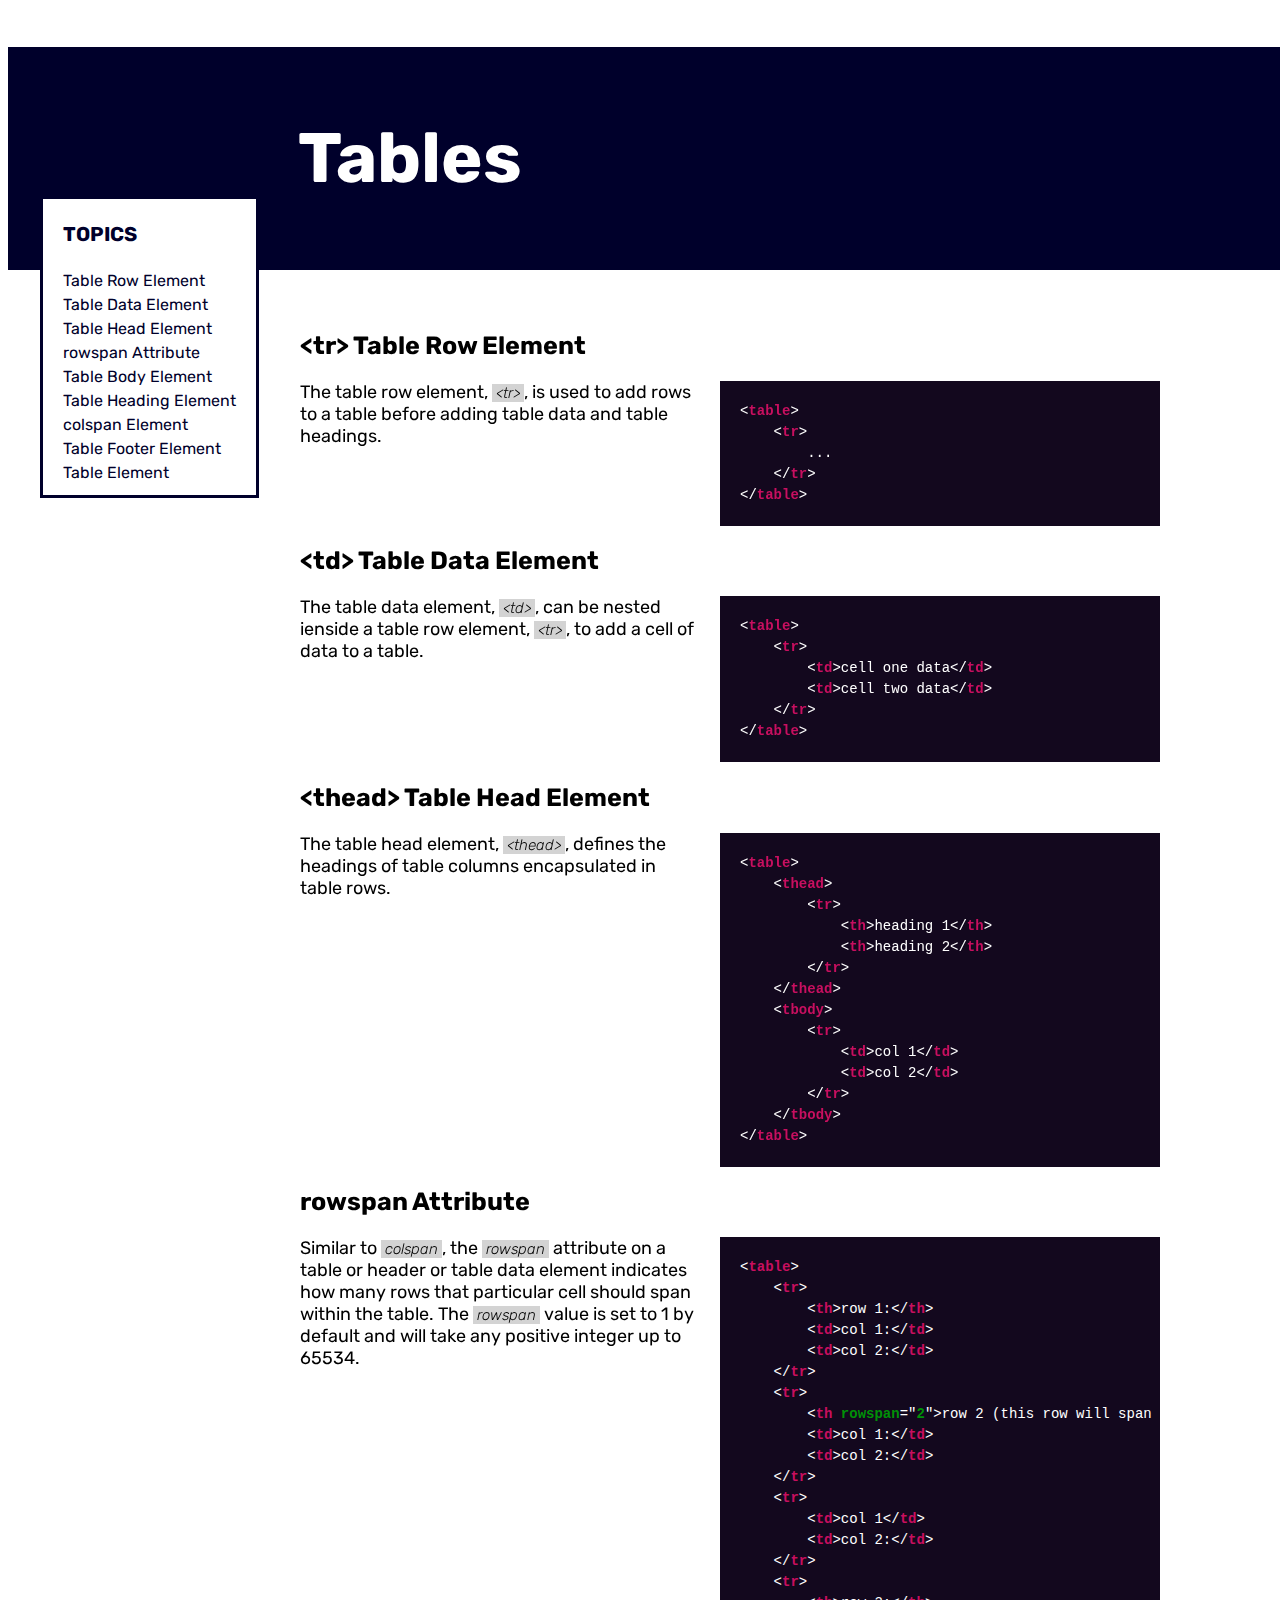
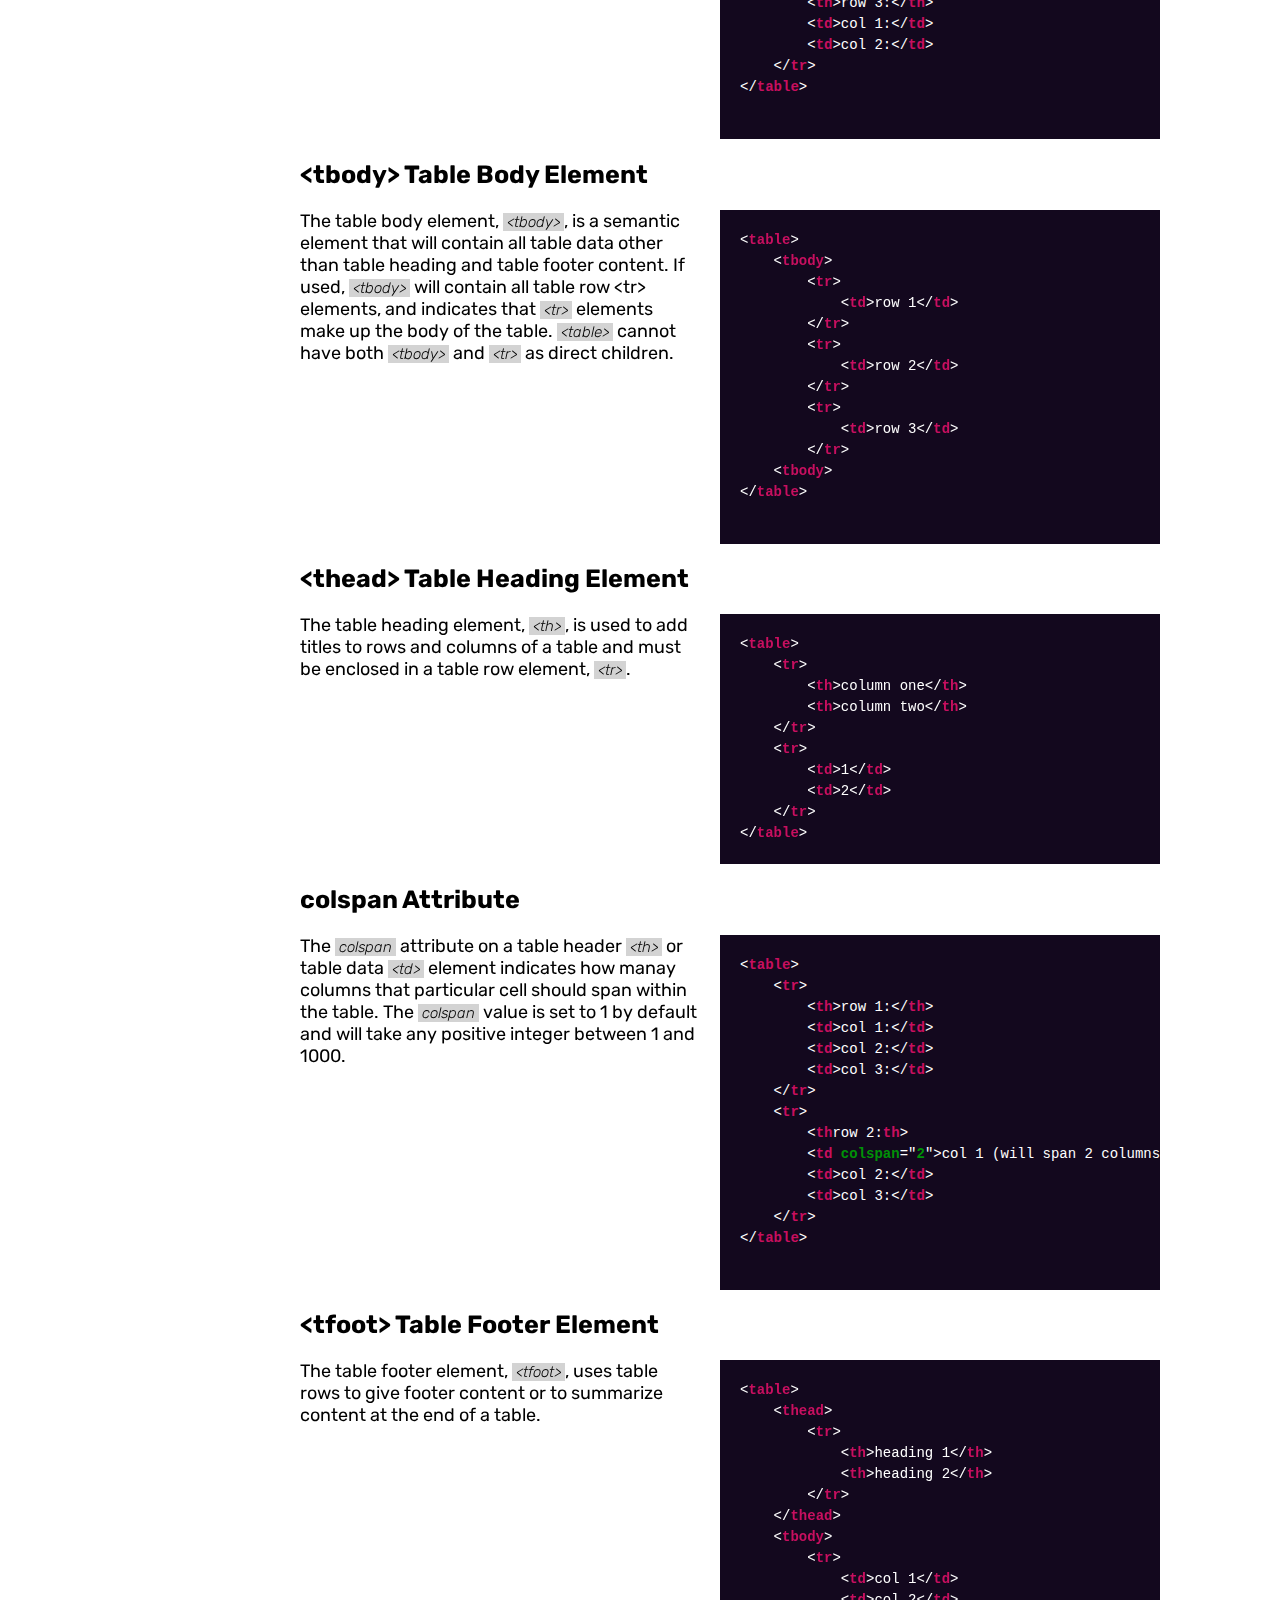
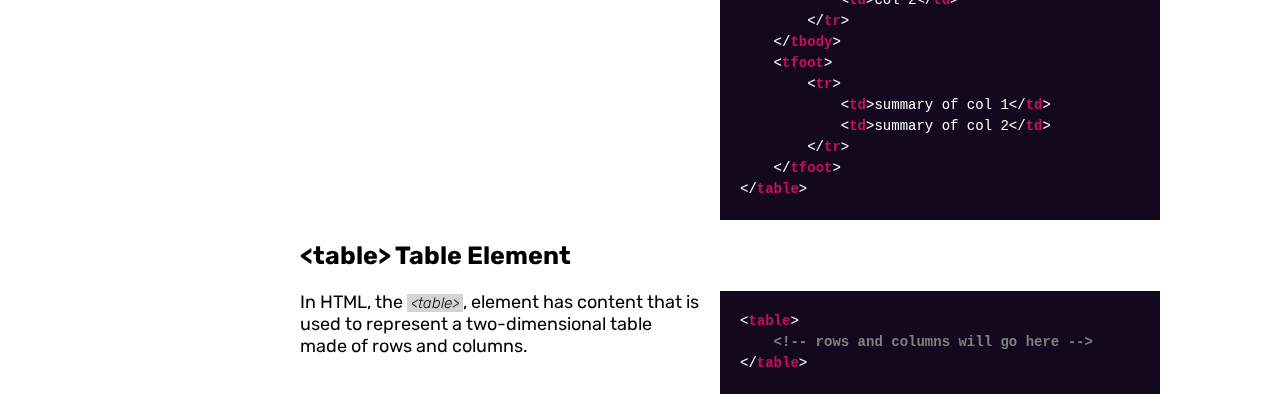
<file: 04. HTML CSS Cheatsheet/index.html>
<!DOCTYPE html>
<html lang="en">
    <head>
        <meta charset="UTF-8">
        <meta http-equiv="X-UA-Compatible" content="IE=edge">
        <meta name="viewport" content="width=device-width, initial-scale=1.0">
        <title>Tables Cheatsheet</title>
        <link href="styles.css" rel="stylesheet">
        <link href="https://fonts.googleapis.com/css2?family=Fira+Code&family=Rubik:ital,wght@0,300;0,400;0,600;1,300&display=swap" rel="stylesheet">
    </head>
    <body>
        <div class="header">
            <h1>Tables</h1>
        </div>
        <ul class="no-bullets">
            <li>
                <h3>Topics</h3>
            </li>
            <li>
                <a href="#tr">Table Row Element</a>
            </li>
            <li>
                <a href="#td">Table Data Element</a>
            </li>
            <li>
                <a href="#thead">Table Head Element</a>
            </li>
            <li>
                <a href="#rowspan">rowspan Attribute</a>
            </li>
            <li>
                <a href="#tbody">Table Body Element</a>
            </li>
            <li>
                <a href="#th">Table Heading Element</a>
            </li>
            <li>
                <a href="#colspan">colspan Element</a>
            </li>
            <li>
                <a href="#tfoot">Table Footer Element</a>
            </li>
            <li>
                <a href="#table">Table Element</a>
            </li>
        </ul>

        <div class="main-content">

            <h2 id="tr">&lt;tr&gt; Table Row Element</h2>
            <div class="parent">
                <div class="blurb">The table row element, <span class="inline-code">&lt;tr&gt;</span>, is used to add rows to a table before adding table data and table headings.</div>
                <pre>
&lt;<span class="element">table</span>&gt;
    &lt;<span class="element">tr</span>&gt;
        ...
    &lt;/<span class="element">tr</span>&gt;
&lt;/<span class="element">table</span>&gt;</pre>
            </div>

            <h2 id="td">&lt;td&gt; Table Data Element</h2>
            <div class="parent">
                <div class="blurb">The table data element, <span class="inline-code">&lt;td&gt;</span>, can be nested ienside a table row element, <span class="inline-code">&lt;tr&gt;</span>, to add a cell of data to a table.</div>
                <pre>
&lt;<span class="element">table</span>&gt;
    &lt;<span class="element">tr</span>&gt;
        &lt;<span class="element">td</span>&gt;cell one data&lt;/<span class="element">td</span>&gt;
        &lt;<span class="element">td</span>&gt;cell two data&lt;/<span class="element">td</span>&gt;
    &lt;/<span class="element">tr</span>&gt;
&lt;/<span class="element">table</span>&gt;</pre>
            </div>
            
            <h2 id="thead">&lt;thead&gt; Table Head Element</h2>
            <div class="parent">
                <div class="blurb">The table head element, <span class="inline-code">&lt;thead&gt;</span>, defines the headings of table columns encapsulated in table rows.</div>
                <pre>
&lt;<span class="element">table</span>&gt;
    &lt;<span class="element">thead</span>&gt;
        &lt;<span class="element">tr</span>&gt;
            &lt;<span class="element">th</span>&gt;heading 1&lt;/<span class="element">th</span>&gt;
            &lt;<span class="element">th</span>&gt;heading 2&lt;/<span class="element">th</span>&gt;
        &lt;/<span class="element">tr</span>&gt;
    &lt;/<span class="element">thead</span>&gt;
    &lt;<span class="element">tbody</span>&gt;
        &lt;<span class="element">tr</span>&gt;
            &lt;<span class="element">td</span>&gt;col 1&lt;/<span class="element">td</span>&gt;
            &lt;<span class="element">td</span>&gt;col 2&lt;/<span class="element">td</span>&gt;
        &lt;/<span class="element">tr</span>&gt;
    &lt;/<span class="element">tbody</span>&gt;
&lt;/<span class="element">table</span>&gt;</pre>
        </pre>
            </div>

            <h2 id="rowspan">rowspan Attribute</h2>
            <div class="parent">
                <div class="blurb">Similar to <span class="inline-code">colspan</span>, the <span class="inline-code">rowspan</span> attribute on a table or header or table data element indicates how many rows that particular cell should span within the table. The <span class="inline-code">rowspan</span> value is set to 1 by default and will take any positive integer up to 65534.</div>
                <pre>
&lt;<span class="element">table</span>&gt;
    &lt;<span class="element">tr</span>&gt;
        &lt;<span class="element">th</span>&gt;row 1:&lt;/<span class="element">th</span>&gt;
        &lt;<span class="element">td</span>&gt;col 1:&lt;/<span class="element">td</span>&gt;
        &lt;<span class="element">td</span>&gt;col 2:&lt;/<span class="element">td</span>&gt;
    &lt;/<span class="element">tr</span>&gt;
    &lt;<span class="element">tr</span>&gt;
        &lt;<span class="element">th</span> <span class="green-element">rowspan</span>="<span class="green-element">2</span>"</span>&gt;row 2 (this row will span 2 rows):&lt;/<span class="element">th</span>&gt;
        &lt;<span class="element">td</span>&gt;col 1:&lt;/<span class="element">td</span>&gt;
        &lt;<span class="element">td</span>&gt;col 2:&lt;/<span class="element">td</span>&gt;
    &lt;/<span class="element">tr</span>&gt;
    &lt;<span class="element">tr</span>&gt;
        &lt;<span class="element">td</span>&gt;col 1&lt;/<span class="element">td</span>&gt;
        &lt;<span class="element">td</span>&gt;col 2:&lt;/<span class="element">td</span>&gt;
    &lt;/<span class="element">tr</span>&gt;
    &lt;<span class="element">tr</span>&gt;
        &lt;<span class="element">th</span>&gt;row 3:&lt;/<span class="element">th</span>&gt;
        &lt;<span class="element">td</span>&gt;col 1:&lt;/<span class="element">td</span>&gt;
        &lt;<span class="element">td</span>&gt;col 2:&lt;/<span class="element">td</span>&gt;
    &lt;/<span class="element">tr</span>&gt;
&lt;/<span class="element">table</span>&gt;
                </pre>

            <h2 id="tbody">&lt;tbody&gt; Table Body Element</h2>
            <div class="parent">
                <div class="blurb">The table body element, <span class="inline-code">&lt;tbody&gt;</span>, is a semantic element that will contain all table data other than table heading and table footer content. If used, <span class="inline-code">&lt;tbody&gt;</span> will contain all table row <span class"inline-code">&lt;tr&gt;</span> elements, and indicates that <span class="inline-code">&lt;tr&gt;</span> elements make up the body of the table. <span class="inline-code">&lt;table&gt;</span> cannot have both <span class="inline-code">&lt;tbody&gt;</span> and <span class="inline-code">&lt;tr&gt;</span> as direct children.</div>
                <pre>
&lt;<span class="element">table</span>&gt;
    &lt;<span class="element">tbody</span>&gt;
        &lt;<span class="element">tr</span>&gt;
            &lt;<span class="element">td</span>&gt;row 1&lt;/<span class="element">td</span>&gt;
        &lt;/<span class="element">tr</span>&gt;
        &lt;<span class="element">tr</span>&gt;
            &lt;<span class="element">td</span>&gt;row 2&lt;/<span class="element">td</span>&gt;
        &lt;/<span class="element">tr</span>&gt;
        &lt;<span class="element">tr</span>&gt;
            &lt;<span class="element">td</span>&gt;row 3&lt;/<span class="element">td</span>&gt;
        &lt;/<span class="element">tr</span>&gt;
    &lt;<span class="element">tbody</span>&gt;
&lt;/<span class="element">table</span>&gt;
                                </pre>

            <h2 id="th">&lt;thead&gt; Table Heading Element</h2>
            <div class="parent">
                <div class="blurb">The table heading element, <span class="inline-code">&lt;th&gt;</span>, is used to add titles to rows and columns of a table and must be enclosed in a table row element, <span class="inline-code">&lt;tr&gt;</span>.</div>
                <pre>
&lt;<span class="element">table</span>&gt;
    &lt;<span class="element">tr</span>&gt;
        &lt;<span class="element">th</span>&gt;column one&lt;/<span class="element">th</span>&gt;
        &lt;<span class="element">th</span>&gt;column two&lt;/<span class="element">th</span>&gt;
    &lt;/<span class="element">tr</span>&gt;
    &lt;<span class="element">tr</span>&gt;
        &lt;<span class="element">td</span>&gt;1&lt;/<span class="element">td</span>&gt;
        &lt;<span class="element">td</span>&gt;2&lt;/<span class="element">td</span>&gt;
    &lt;/<span class="element">tr</span>&gt;
&lt;/<span class="element">table</span>&gt;</pre>
                                </pre>
            </div>

            <h2 id="colspan">colspan Attribute</h2>
            <div class="parent">
                <div class="blurb">The <span class="inline-code">colspan</span> attribute on a table header <span class="inline-code">&lt;th&gt;</span> or table data <span class="inline-code">&lt;td&gt;</span> element indicates how manay columns that particular cell should span within the table. The <span class="inline-code">colspan</span> value is set to 1 by default and will take any positive integer between 1 and 1000.</div>
                <pre>
&lt;<span class="element">table</span>&gt;
    &lt;<span class="element">tr</span>&gt;
        &lt;<span class="element">th</span>&gt;row 1:&lt;/<span class="element">th</span>&gt;
        &lt;<span class="element">td</span>&gt;col 1:&lt;/<span class="element">td</span>&gt;
        &lt;<span class="element">td</span>&gt;col 2:&lt;/<span class="element">td</span>&gt;
        &lt;<span class="element">td</span>&gt;col 3:&lt;/<span class="element">td</span>&gt;
    &lt;/<span class="element">tr</span>&gt;
    &lt;<span class="element">tr</span>&gt;
        &lt;<span class="element">th</span>row 2:<span class="element">th</span>&gt;
        &lt;<span class="element">td</span> <span class="green-element">colspan</span>="<span class="green-element">2</span>"</span>&gt;col 1 (will span 2 columns):&lt;/<span class="element">th</span>&gt;
        &lt;<span class="element">td</span>&gt;col 2:&lt;/<span class="element">td</span>&gt;
        &lt;<span class="element">td</span>&gt;col 3:&lt;/<span class="element">td</span>&gt;
    &lt;/<span class="element">tr</span>&gt;
&lt;/<span class="element">table</span>&gt;
                                </pre>
            </div>





            <h2 id="tfoot">&lt;tfoot&gt; Table Footer Element</h2>
            <div class="parent">
                <div class="blurb">The table footer element, <span class="inline-code">&lt;tfoot&gt;</span>, uses table rows to give footer content or to summarize content at the end of a table.</div>
                <pre>
&lt;<span class="element">table</span>&gt;
    &lt;<span class="element">thead</span>&gt;
        &lt;<span class="element">tr</span>&gt;
            &lt;<span class="element">th</span>&gt;heading 1&lt;/<span class="element">th</span>&gt;
            &lt;<span class="element">th</span>&gt;heading 2&lt;/<span class="element">th</span>&gt;
        &lt;/<span class="element">tr</span>&gt;
    &lt;/<span class="element">thead</span>&gt;
    &lt;<span class="element">tbody</span>&gt;
        &lt;<span class="element">tr</span>&gt;
            &lt;<span class="element">td</span>&gt;col 1&lt;/<span class="element">td</span>&gt;
            &lt;<span class="element">td</span>&gt;col 2&lt;/<span class="element">td</span>&gt;
        &lt;/<span class="element">tr</span>&gt;
    &lt;/<span class="element">tbody</span>&gt;
    &lt;<span class="element">tfoot</span>&gt;
        &lt;<span class="element">tr</span>&gt;
            &lt;<span class="element">td</span>&gt;summary of col 1&lt;/<span class="element">td</span>&gt;
            &lt;<span class="element">td</span>&gt;summary of col 2&lt;/<span class="element">td</span>&gt;
        &lt;/<span class="element">tr</span>&gt;
    &lt;/<span class="element">tfoot</span>&gt;
&lt;/<span class="element">table</span>&gt;</pre>
                                </pre>

            <h2 id="table">&lt;table&gt; Table Element</h2>
            <div class="parent">
                <div class="blurb">In HTML, the <span class="inline-code">&lt;table&gt;</span>, element has content that is used to represent a two-dimensional table made of rows and columns.</div>
                <pre>
&lt;<span class="element">table</span>&gt;
    <span class="commented-code">&lt;!-- rows and columns will go here --&gt;</span>
&lt;/<span class="element">table</span>&gt;</pre>    
            </div>
        </div>
    </body>
</html>
</file>
<file: 04. HTML CSS Cheatsheet/styles.css>
* {
    font-family: Rubik;
}

.header h1 {
    font-size: 70px;
    width: 100%;
    background-color: rgb(0, 0, 43);
    color: white;
    padding: 70px 0px 70px 290px;
    text-align:left;
}

h2 {
    font-size: 25px;
}

h3 {
    font-size: 20px;
    text-transform: uppercase;
}

.no-bullets {
    list-style-type: none;
    border-style: solid;
    border-width: 3px;
    display: inline-block;
    padding: 0px 20px 10px 20px;
    position: fixed;
    top: 180px;
    left: 40px;
    line-height: 1.5;
    font-weight: 400;
    background-color: white;
    color: rgb(0, 0, 43);
}

.no-bullets li a:link {
    color: rgb(0, 0, 43);
    text-decoration: none;
}

.no-bullets li a:visited {
    color: rgb(0, 0, 43);
}

.no-bullets li a:hover {
    color: rgb(0, 0, 194);
    border-left: 5px outset transparent;
    border-color: rgb(0, 0, 194);
    padding: 5px;
}

.no-bullets li a:active {
    color: rgb(0, 0, 43);
    border-left: 5px outset transparent;
    border-color: rgb(0, 0, 43);
    padding: 5px;
}


.main-content {
    position: absolute;
    left: 300px;
    top: 310px;
}
.inline-code {
    background-color: lightgrey;
    font-size: 15px;
    padding: 0px 4px;
    font-weight: 300;
    font-style: italic;
}

.parent {
    text-align: left;
    font-size: 0px;
}

.blurb {
    font-size: 18px;
    width: 400px;
    display: inline-block;
    padding: 0px 20px 0px 0px;
    vertical-align: top;
}

pre {
    width: 400px;
    display: inline-block;
    vertical-align: top;
    margin: 0px;
    background-color: #13081e;
    text-align: left;
    white-space: pre;
    padding: 20px;
    font-family: 'Courier New', Courier, monospace;
    font-size: 14px;
    color: white;
    line-height: 1.5;
    overflow: scroll;
    overflow-y: hidden
}

.element {
    color: #c80f5f;
    font-family: 'Courier New', Courier, monospace;
    font-weight: 800;
    font-size: 14px;
}

.green-element {
    color: #009107;
    font-family: 'Courier New', Courier, monospace;
    font-weight: 800;
    font-size: 14px;
}

.commented-code {
    color: grey;
    font-family: 'Courier New', Courier, monospace;
    font-weight: 800;
    font-size: 14px;
}

.avatar {
    background-image: url('../images/better_than_drake.png');
    background-size: cover;
    height: 50px;
    width: 50px;
    border-radius: 50px;
    display: inline-block;
    vertical-align: middle;
}
</file>
